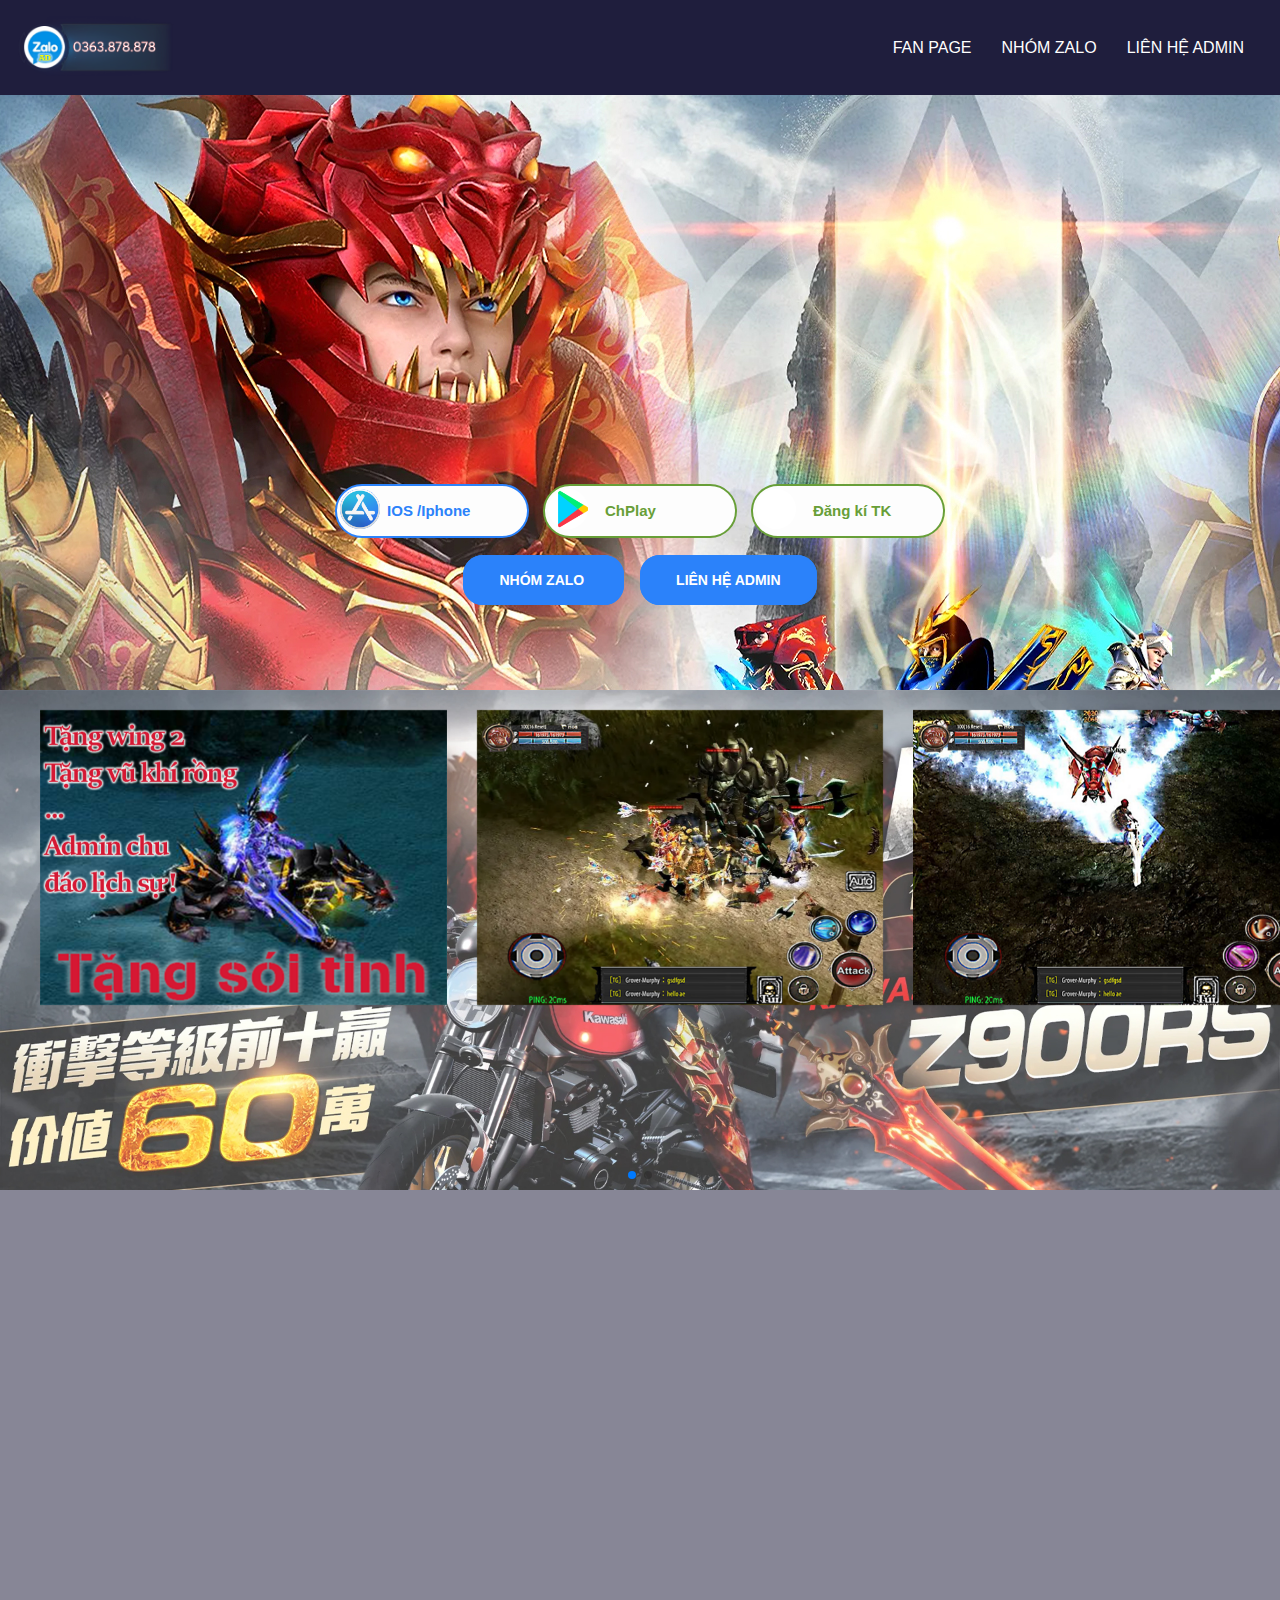
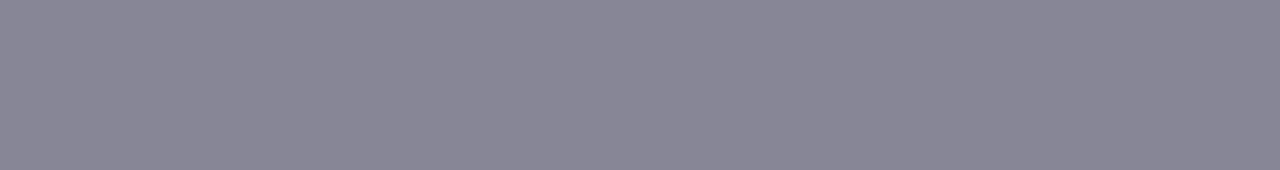
<file: index.html>
<!DOCTYPE html>
<html lang="en">

<head>
	<meta charset="UTF-8">
	<meta name="viewport" content="width=device-width, initial-scale=1.0">
	<title>Home Page</title>
	<link rel="stylesheet" href="styles.css">
	<!-- <link type="text/css" rel="stylesheet" href="css/mu.css" tppabs="../mulord.mobi/css/mu.css">
    <link type="text/css" rel="stylesheet" href="css/mu1.css" tppabs="../mulord.mobi/css/mu1.css">
    <link type="text/css" rel="stylesheet" href="css/mu2.css" tppabs="../mulord.mobi/css/mu2.css"> -->
	<link rel="stylesheet" href="https://unpkg.com/swiper/swiper-bundle.min.css">
</head>
<style>
	@media only screen and (max-width: 600px) {
		.example {
			font-size: 16px !important;
		}

		#wrap {
			padding-bottom: 5%;
		}

		.mobile {
			padding: 8px !important;
		}

		.number {
			font-size: 32px !important;
			margin-top: 40px;
		}

		.is-show {
			display: none !important;
		}

		.background-container {
			min-height: 240px;
		}
	}

	/* Small devices (portrait tablets and large phones, 600px and up) */
	@media only screen and (min-width: 600px) {
		.example {
			font-size: 16px !important;
		}

		.number {
			font-size: 32px !important;
			margin-top: 40px;
		}

		.is-hiden {
			display: none;
		}

		.background-container {
			min-height: 300px;
		}
	}

	/* Medium devices (landscape tablets, 768px and up) */
	@media only screen and (min-width: 768px) {
		.example {}

		.number {
			font-size: 32px !important;
			margin-top: 40px;
		}

		.is-hiden {
			display: none;
		}

		.background-container {
			min-height: 350px;
		}
	}

	/* Large devices (laptops/desktops, 992px and up) */
	@media only screen and (min-width: 992px) {
		.example {}

		.is-hiden {
			display: none;
		}

		.background-container {
			min-height: 350px;
		}
	}

	/* Extra large devices (large laptops and desktops, 1200px and up) */
	@media only screen and (min-width: 1200px) {
		.example {}

		.background-container {
			min-height: 500px;
		}

		.is-hiden {
			display: none;
		}
	}

	.sticky {
		position: -webkit-sticky;
		position: sticky;
		top: 0;
		background-color: #1f1e3d;
		padding: 16px;
		z-index: 1000;
	}
</style>


<body>
	<div>
		<div class="sticky" style="color: white;">
			<div class="is-show"
				style="display: flex; flex-direction: row; justify-content: space-between; align-items: center;">
				<a href="index.html">
					<img src="img/zaload.png" alt="menu" style="height: 60px;">
				</a>
				<div
					style="margin-right: 20px; display: flex; flex-direction: row;gap: 30px; font-size: 16px;font-weight: 700px; color: white;">
					<a href="https://www.facebook.com/profile.php?id=100095041842659" style="color: white;">FAN PAGE
					</a>
					<a href="https://zalo.me/g/ivxcvm641" style="color: white;">NHÓM ZALO</a>
					<a href="https://www.facebook.com/profile.php?id=100095041842659" style="color: white;">LIÊN HỆ
						ADMIN</a>
				</div>
			</div>
			<div class="is-hiden">
				<img id="menuButton" src="img/112.png" alt="menu">

			</div>
		</div>
		<div class="menu-show" id="menuOptions">
			<div style="display: flex; flex-direction: column; margin-top: 10%; gap:16px;">
				<a href="https://www.facebook.com/profile.php?id=100095041842659" style="color: white; width: 30%;">FAN
					PAGE &nbsp;
					&#10132;</a>
				<a href="https://zalo.me/g/ivxcvm641" style="color: white;width: 30%;">NHÓM ZALO &nbsp; &#10132;</a>
				<a href="https://www.facebook.com/profile.php?id=100095041842659" style="color: white;width: 40%;">LIÊN
					HỆ
					ADMIN &nbsp; &#10132;</a>
			</div>
		</div>
		<div style="background-image: url(img/bg11.jpg); background-repeat: no-repeat;">
			<div id="wrap">
				<a href="downloadIos.html" class="btn-slide">
					<span class="circle"><i class="fa fa-download"> <img src="/img/appstore.png" alt="appstore"
								style="width: 40px;height: 40px;"></i></span>
					<span class="title"><i class="fa fa-apple" aria-hidden="true"> </i>IOS
						/Iphone</span>
					<span class="title-hover">Cài Đặt Ngay</span>
				</a>
				<a href="downloadAndroid.html" class="btn-slide2">
					<span class="circle2"><i class="fa fa-download"> <img src="img/chplay.png" alt="chplay"
								style="width: 40px;height: 40px;margin-left: 5px;"></i></span>
					<span class="title2"><i class="fa fa-android" aria-hidden="true"> </i>ChPlay</span>
					<span class="title-hover2">Cài Đặt Ngay</span>
				</a>
				<!-- thay đường dẫn đến trang đăng kí vào mục href là oke -->
				<a href="" class="btn-slide2">
					<span class="circle2"><i class="fa fa-download"></i></span>
					<span class="title2"><i class="fa fa-android" aria-hidden="true"></i>Đăng kí
						TK</span>
					<span class="title-hover2">Đăng kí TK</span>
				</a>

			</div>
			<div style="text-align: center;padding-bottom: 8%;">
				<a href="https://zalo.me/g/ivxcvm641"
					style="color: #fff;padding: 15px 34px;;border: 2px solid #2b82fa; border-radius: 20px ; font-weight: bold; background-color: #2b82fa; margin-right: 16px;">NHÓM
					ZALO </a>
				<a style="color: #fff;padding: 15px 34px;;border: 2px solid #2b82fa; border-radius: 20px ; font-weight: bold; background-color: #2b82fa;"
					href="https://www.facebook.com/profile.php?id=100095041842659" style="color: white;width: 40%;">LIÊN
					HỆ
					ADMIN </a>
			</div>


		</div>
		<div class="background-container">
			<div class="swiper-container">
				<ul class="swiper-wrapper">
					<li class="swiper-slide">
						<img src="img/21.png" alt="">
					</li>
					<li class="swiper-slide"><img src="img/22.png" alt=""></li>
					<li class="swiper-slide"><img src="img/23.png" alt=""></li>
					<li class="swiper-slide"><img src="img/24.png" alt=""></li>
				</ul>
				<div class="swiper-pagination"></div>
			</div>
		</div>
		<div
			style="background-image: url(https://encdn.ldmnq.com/ldh/tw/G3c4Xh-1665627125713.jpg); padding: 40px;min-height: 500px; background-color: #1f1e3d ; opacity: 0.5;">

		</div>
	</div>
	<script src="https://unpkg.com/swiper/swiper-bundle.min.js"></script>
	<script>
		document.getElementById("menuButton").addEventListener("click", function () {
			var menuOverlay = document.createElement("div");
			menuOverlay.id = "menuOverlay";
			menuOverlay.innerHTML = document.getElementById("menuOptions").innerHTML;
			document.body.appendChild(menuOverlay);
			menuOverlay.style.display = "block";

			menuOverlay.addEventListener("click", function () {
				menuOverlay.style.display = "none";
			});
		});
		var swiper = new Swiper('.swiper-container', {
			slidesPerView: 3,
			spaceBetween: 50,
			loop: false,
			pagination: {
				el: '.swiper-pagination',
				clickable: true,
			},
			dynamicBullets: true,
			navigation: {
				nextEl: '.swiper-button-next',
				prevEl: '.swiper-button-prev',
			},
			breakpoints: {
				0: {
					slidesPerView: 1.5,
					spaceBetween: 10,
				},
				320: {
					slidesPerView: 1.5,
					spaceBetween: 10,
				},
				480: {
					slidesPerView: 1.5,
					spaceBetween: 10,
				},
				640: {
					slidesPerView: 1.5,
					spaceBetween: 20,
				},
				768: {
					slidesPerView: 2,
					spaceBetween: 20,
				},
				1024: {
					slidesPerView: 2.5,
					spaceBetween: 30,
				},
				1280: {
					slidesPerView: 3,
					spaceBetween: 30,
				},
			}
		});
	</script>
</body>

</html>
</file>
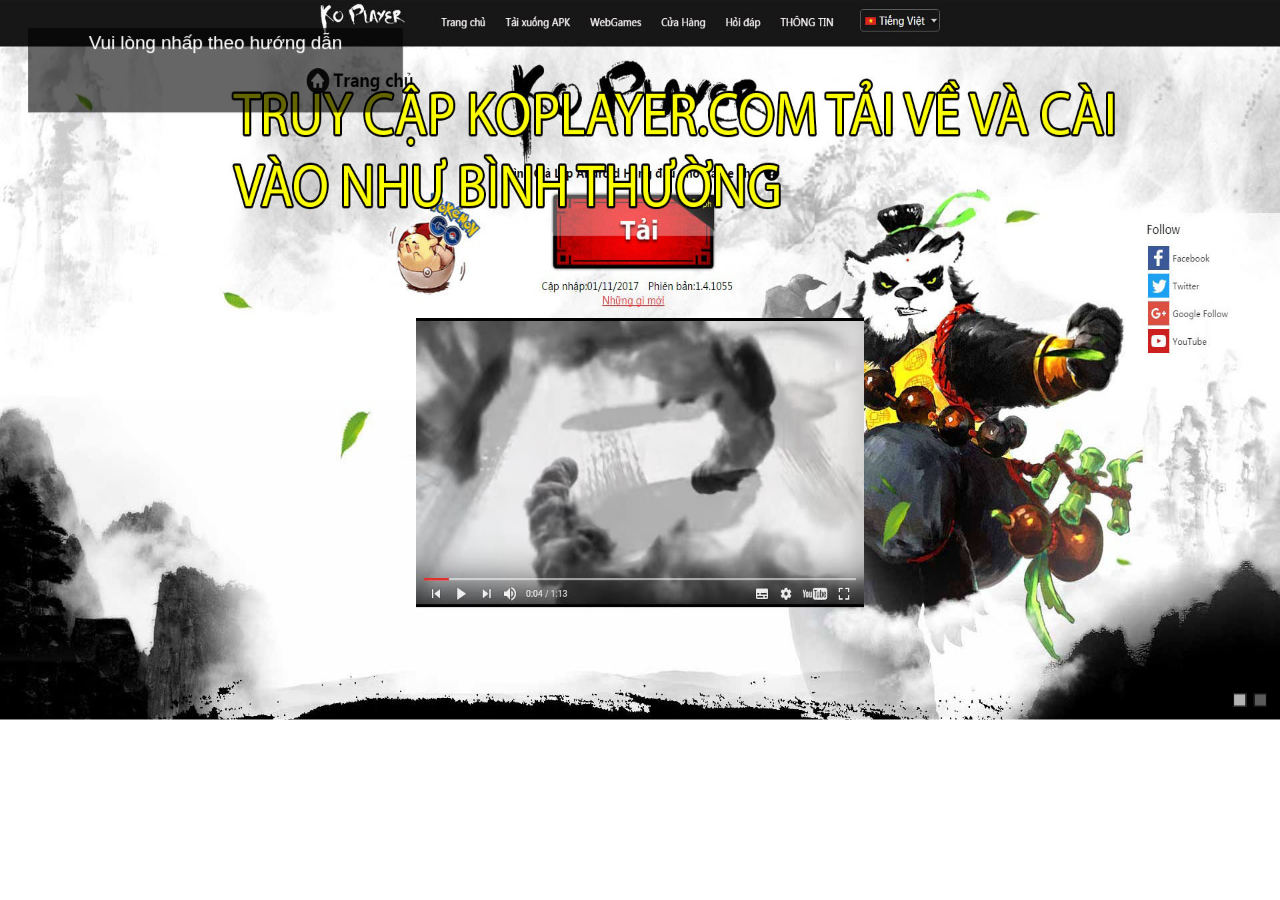
<file: helppc/index.html>
<!DOCTYPE html>
<html>

<!-- Mirrored from muthienmenh.info/helppc/index.htm by HTTrack Website Copier/3.x [XR&CO'2014], Wed, 27 Sep 2017 15:09:18 GMT -->
<head>
    <meta charset="utf-8">
    <meta name="viewport" content="width=device-width, initial-scale=1.0">
    <title></title>
</head>
<body style="padding:0px; margin:0px; font-family:helvetica, arial, verdana, sans-serif">

    <!-- #region Jssor Slider Begin -->
    <!-- Generator: Jssor Slider Maker -->
    <!-- Source: http://www.jssor.com -->
    <!-- This code works with jquery library. -->
    <script src="jquery-1.11.3.min.js" type="text/javascript"></script>
    <script src="jssor.slider-21.1.6.mini.js" type="text/javascript"></script>
    <script type="text/javascript">
        jQuery(document).ready(function ($) {

            var jssor_1_SlideoTransitions = [
              [{b:0,d:600,y:-290,e:{y:27}}],
              [{b:0,d:1000,y:185},{b:1000,d:500,o:-1},{b:1500,d:500,o:1},{b:2000,d:1500,r:360},{b:3500,d:1000,rX:30},{b:4500,d:500,rX:-30},{b:5000,d:1000,rY:30},{b:6000,d:500,rY:-30},{b:6500,d:500,sX:1},{b:7000,d:500,sX:-1},{b:7500,d:500,sY:1},{b:8000,d:500,sY:-1},{b:8500,d:500,kX:30},{b:9000,d:500,kX:-30},{b:9500,d:500,kY:30},{b:10000,d:500,kY:-30},{b:10500,d:500,c:{x:87.50,t:-87.50}},{b:11000,d:500,c:{x:-87.50,t:87.50}}],
              [{b:0,d:600,x:410,e:{x:27}}],
              [{b:-1,d:1,o:-1},{b:0,d:600,o:1,e:{o:5}}],
              [{b:-1,d:1,c:{x:175.0,t:-175.0}},{b:0,d:800,c:{x:-175.0,t:175.0},e:{c:{x:7,t:7}}}],
              [{b:-1,d:1,o:-1},{b:0,d:600,x:-570,o:1,e:{x:6}}],
              [{b:-1,d:1,o:-1,r:-180},{b:0,d:800,o:1,r:180,e:{r:7}}],
              [{b:0,d:1000,y:80,e:{y:24}},{b:1000,d:1100,x:570,y:170,o:-1,r:30,sX:9,sY:9,e:{x:2,y:6,r:1,sX:5,sY:5}}],
              [{b:2000,d:600,rY:30}],
              [{b:0,d:500,x:-105},{b:500,d:500,x:230},{b:1000,d:500,y:-120},{b:1500,d:500,x:-70,y:120},{b:2600,d:500,y:-80},{b:3100,d:900,y:160,e:{y:24}}],
              [{b:0,d:1000,o:-0.4,rX:2,rY:1},{b:1000,d:1000,rY:1},{b:2000,d:1000,rX:-1},{b:3000,d:1000,rY:-1},{b:4000,d:1000,o:0.4,rX:-1,rY:-1}]
            ];

            var jssor_1_options = {
              $AutoPlay: true,
              $Idle: 2000,
              $CaptionSliderOptions: {
                $Class: $JssorCaptionSlideo$,
                $Transitions: jssor_1_SlideoTransitions,
                $Breaks: [
                  [{d:2000,b:1000}]
                ]
              },
              $ArrowNavigatorOptions: {
                $Class: $JssorArrowNavigator$
              },
              $BulletNavigatorOptions: {
                $Class: $JssorBulletNavigator$
              }
            };

            var jssor_1_slider = new $JssorSlider$("jssor_1", jssor_1_options);

            /*responsive code begin*/
            /*you can remove responsive code if you don't want the slider scales while window resizing*/
            function ScaleSlider() {
                var refSize = jssor_1_slider.$Elmt.parentNode.clientWidth;
                if (refSize) {
                    refSize = Math.min(refSize, 1366);
                    jssor_1_slider.$ScaleWidth(refSize);
                }
                else {
                    window.setTimeout(ScaleSlider, 30);
                }
            }
            ScaleSlider();
            $(window).bind("load/index.html", ScaleSlider);
            $(window).bind("resize", ScaleSlider);
            $(window).bind("orientationchange", ScaleSlider);
            /*responsive code end*/
        });
    </script>
    <style>
        /* jssor slider bullet navigator skin 01 css */
        /*
        .jssorb01 div           (normal)
        .jssorb01 div:hover     (normal mouseover)
        .jssorb01 .av           (active)
        .jssorb01 .av:hover     (active mouseover)
        .jssorb01 .dn           (mousedown)
        */
        .jssorb01 {
            position: absolute;
        }
        .jssorb01 div, .jssorb01 div:hover, .jssorb01 .av {
            position: absolute;
            /* size of bullet elment */
            width: 12px;
            height: 12px;
            filter: alpha(opacity=70);
            opacity: .7;
            overflow: hidden;
            cursor: pointer;
            border: #000 1px solid;
        }
        .jssorb01 div { background-color: gray; }
        .jssorb01 div:hover, .jssorb01 .av:hover { background-color: #d3d3d3; }
        .jssorb01 .av { background-color: #fff; }
        .jssorb01 .dn, .jssorb01 .dn:hover { background-color: #555555; }

        /* jssor slider arrow navigator skin 02 css */
        /*
        .jssora02l                  (normal)
        .jssora02r                  (normal)
        .jssora02l:hover            (normal mouseover)
        .jssora02r:hover            (normal mouseover)
        .jssora02l.jssora02ldn      (mousedown)
        .jssora02r.jssora02rdn      (mousedown)
        .jssora02l.jssora02lds      (disabled)
        .jssora02r.jssora02rds      (disabled)
        */
        .jssora02l, .jssora02r {
            display: block;
            position: absolute;
            /* size of arrow element */
            width: 55px;
            height: 55px;
            cursor: pointer;
            background: url('a02.html') no-repeat;
            overflow: hidden;
        }
        .jssora02l { background-position: -3px -33px; }
        .jssora02r { background-position: -63px -33px; }
        .jssora02l:hover { background-position: -123px -33px; }
        .jssora02r:hover { background-position: -183px -33px; }
        .jssora02l.jssora02ldn { background-position: -3px -33px; }
        .jssora02r.jssora02rdn { background-position: -63px -33px; }
        .jssora02l.jssora02lds { background-position: -3px -33px; opacity: .3; pointer-events: none; }
        .jssora02r.jssora02rds { background-position: -63px -33px; opacity: .3; pointer-events: none; }

#footer {color:#808080;}
#footer a, a:hover {text-decoration:none;}
#download-block {position: relative; margin: 0px auto; background: url(bg-block-download.html) repeat-x 0px 0px;;height:75px;width: 400px;font-family: 'Roboto', sans-serif;font-size:13px;}
#download-block ul {list-style:none;margin:0;padding:0 0 0 0px;width:100%;}
#download-block ul li {float:left;width:200px;height:85px;}
#download-block ul li a {text-decoration:none;background:no-repeat 0px 0px;padding:18px 0px 0 95px;height:85px;color:#fff;font-size:1.2em;font-family: 'Roboto Condensed', sans-serif;line-height:1.2em;display:block;
transition:all ease 0.3s;-moz-transition:all ease 0.3s;-ms-transition:all ease 0.3s;-o-transition:all ease 0.3s;-webkit-transition:all ease 0.3s;
}
#download-block ul li a:hover {background-position:0px -85px;color:#fff;}
#download-block ul li a strong {font-size:1em;font-weight:normal;}

	</style>
    <div id="jssor_1" style="clear:both;position: relative; margin: 0 auto; top: 0px; left: 0px; width: 1366px; height: 768px; overflow: hidden; visibility: hidden;">
        <!-- Loading Screen -->
        <div data-u="loading" style="position: absolute; top: 0px; left: 0px;">
            <div style="filter: alpha(opacity=70); opacity: 0.7; position: absolute; display: block; top: 0px; left: 0px; width: 100%; height: 100%;"></div>
            <div style="position:absolute;display:block;background:url('loading.html') no-repeat center center;top:0px;left:0px;width:100%;height:100%;"></div>
        </div>
        <div data-u="slides" style="cursor: default; position: relative; top: 0px; left: 0px; width: 1366px; height: 768px; overflow: hidden;">
			<div data-p="112.50" style="display: none;">
                <img data-u="image" src="1.jpg" />
                <div data-u="caption" data-t="5" style="position: absolute; top: 30px; left: 600px; width: 400px; height: 90px; background-color: rgba(0,0,0,0.6); font-size: 20px; color: #ffffff; line-height: 30px; text-align: center;">Vui lòng nhấp theo hướng dẫn</div>
            </div>
            <div data-p="112.50">
                <img data-u="image" src="2.jpg" />
                <div data-u="caption" data-t="0" style="position: absolute; top: 320px; left: 30px; width: 400px; height: 60px; background-color: rgba(0,0,0,0.6); font-size: 20px; color: #ffffff; line-height: 30px; text-align: center;">Sau khi cài đặt thành công KO PLAYER làm theo dưới đây</div>
            </div>
            
        </div>
        <!-- Bullet Navigator -->
        <div data-u="navigator" class="jssorb01" style="bottom:16px;right:16px;">
            <div data-u="prototype" style="width:12px;height:12px;"></div>
        </div>
        <!-- Arrow Navigator -->
        <span data-u="arrowleft" class="jssora02l" style="top:0px;left:8px;width:55px;height:55px;" data-autocenter="2"></span>
        <span data-u="arrowright" class="jssora02r" style="top:0px;right:8px;width:55px;height:55px;" data-autocenter="2"></span>
    </div>
    <!-- #endregion Jssor Slider End -->
<center>

</center>
</body>

<!-- Mirrored from muthienmenh.info/helppc/index.htm by HTTrack Website Copier/3.x [XR&CO'2014], Wed, 27 Sep 2017 15:09:21 GMT -->
</html>
</file>
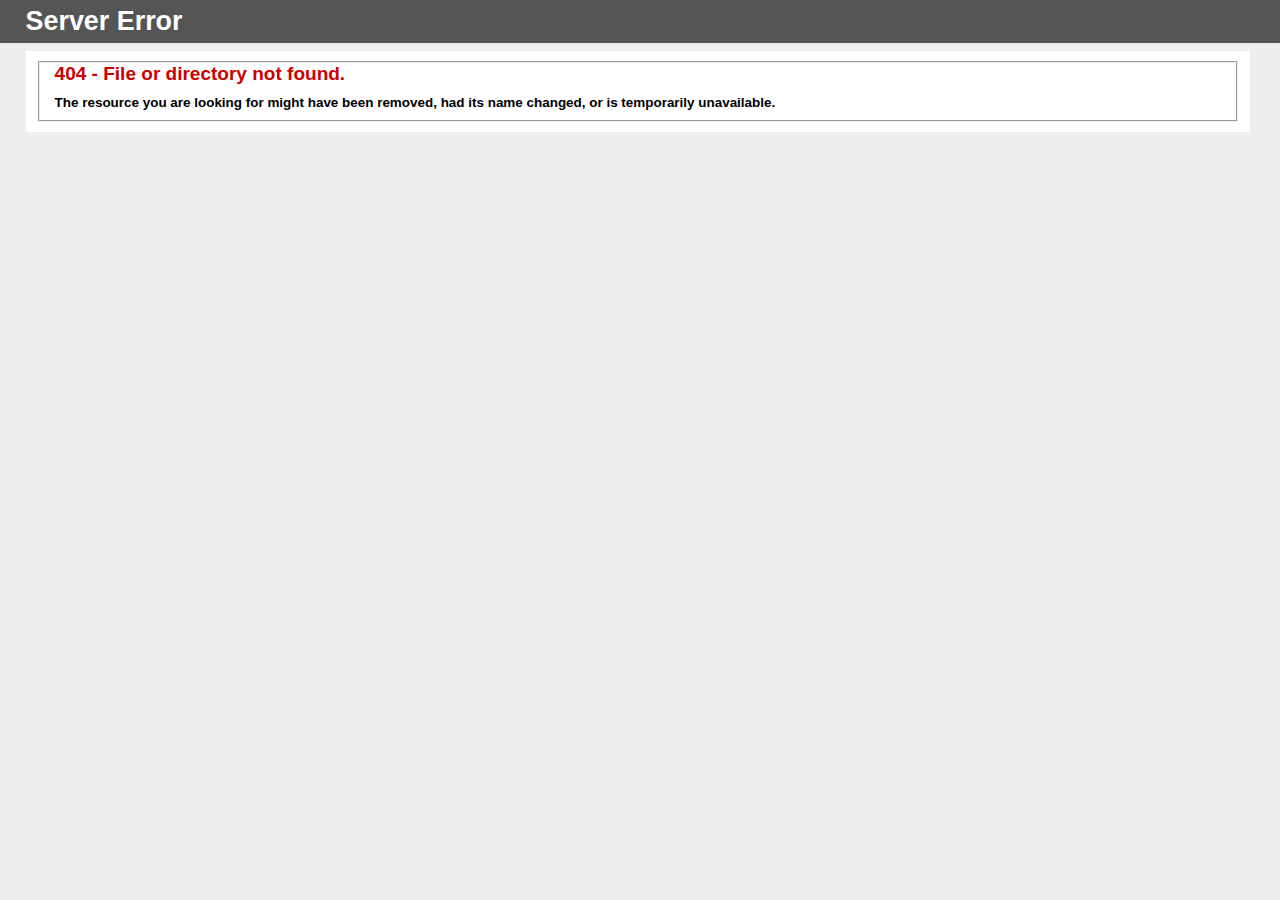
<file: helppc/load/index.html>
<!DOCTYPE html PUBLIC "-//W3C//DTD XHTML 1.0 Strict//EN" "http://www.w3.org/TR/xhtml1/DTD/xhtml1-strict.dtd">
<html xmlns="http://www.w3.org/1999/xhtml">
<head>
<meta http-equiv="Content-Type" content="text/html; charset=iso-8859-1"/>
<title>404 - File or directory not found.</title>
<style type="text/css">
<!--
body{margin:0;font-size:.7em;font-family:Verdana, Arial, Helvetica, sans-serif;background:#EEEEEE;}
fieldset{padding:0 15px 10px 15px;} 
h1{font-size:2.4em;margin:0;color:#FFF;}
h2{font-size:1.7em;margin:0;color:#CC0000;} 
h3{font-size:1.2em;margin:10px 0 0 0;color:#000000;} 
#header{width:96%;margin:0 0 0 0;padding:6px 2% 6px 2%;font-family:"trebuchet MS", Verdana, sans-serif;color:#FFF;
background-color:#555555;}
#content{margin:0 0 0 2%;position:relative;}
.content-container{background:#FFF;width:96%;margin-top:8px;padding:10px;position:relative;}
-->
</style>
</head>
<body>
<div id="header"><h1>Server Error</h1></div>
<div id="content">
 <div class="content-container"><fieldset>
  <h2>404 - File or directory not found.</h2>
  <h3>The resource you are looking for might have been removed, had its name changed, or is temporarily unavailable.</h3>
 </fieldset></div>
</div>
</body>
</html>
</file>
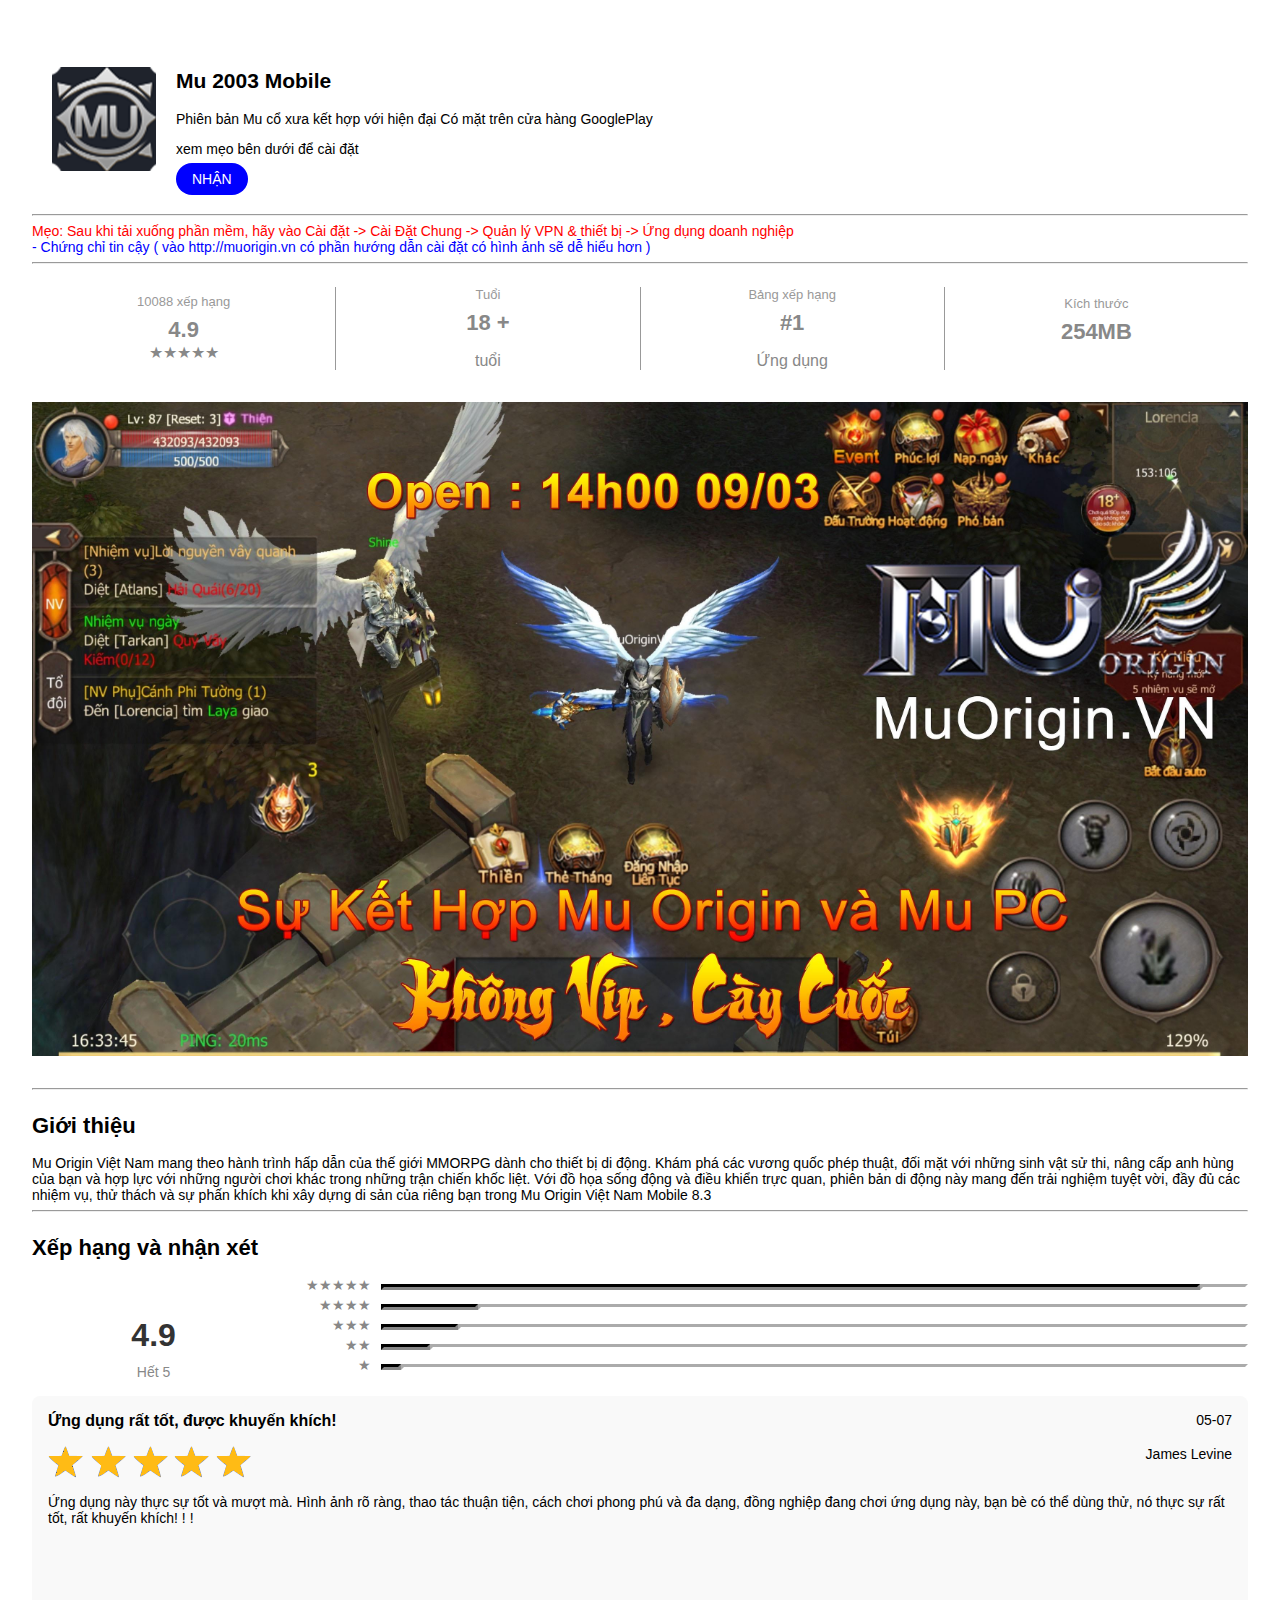
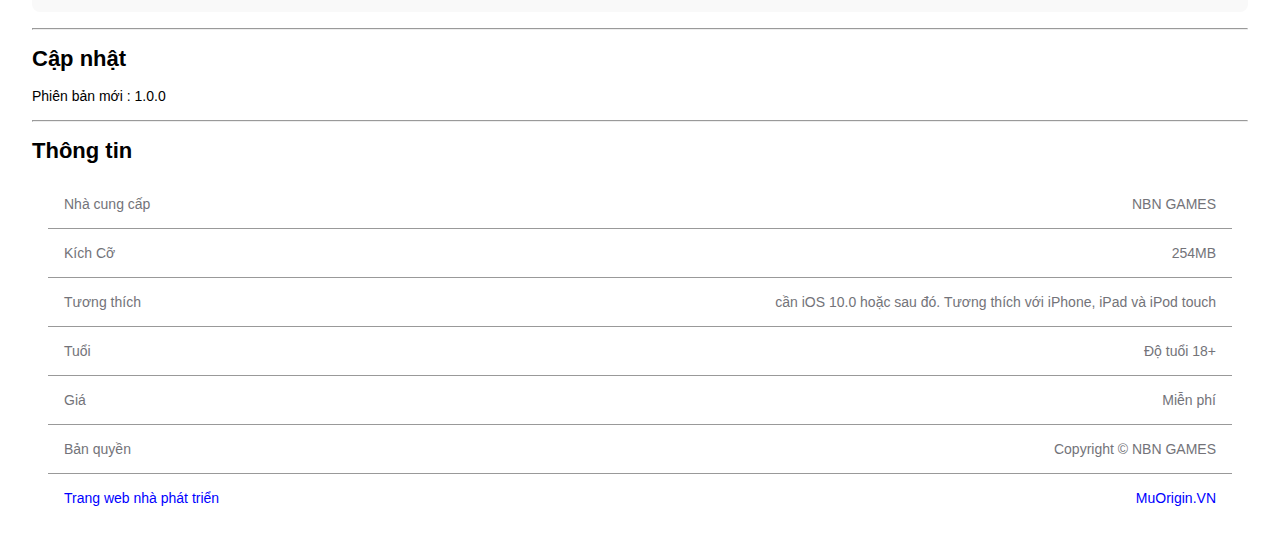
<file: download.html>
<!DOCTYPE html>
<html lang="en">

<head>
    <meta charset="UTF-8">
    <meta name="viewport" content="width=device-width, initial-scale=1.0">
    <title>Download Page</title>
    <link rel="stylesheet" href="styles.css">
</head>
<style>
    @media only screen and (max-width: 600px) {
        .example {
            font-size: 16px !important;
        }

        .mobile {
            padding: 8px !important;
        }

        .number {
            font-size: 32px !important;
            margin-top: 40px;
        }
    }

    /* Small devices (portrait tablets and large phones, 600px and up) */
    @media only screen and (min-width: 600px) {
        .example {
            font-size: 16px !important;
        }

        .number {
            font-size: 32px !important;
            margin-top: 40px;
        }
    }

    /* Medium devices (landscape tablets, 768px and up) */
    @media only screen and (min-width: 768px) {
        .example {}

        .number {
            font-size: 32px !important;
            margin-top: 40px;
        }
    }

    /* Large devices (laptops/desktops, 992px and up) */
    @media only screen and (min-width: 992px) {
        .example {}
    }

    /* Extra large devices (large laptops and desktops, 1200px and up) */
    @media only screen and (min-width: 1200px) {
        .example {}
    }
</style>



<body>
    <div class="mobile" style="background-color: white; padding: 32px;">
        <div>
            <div style="display: flex ; flex-direction: row;padding: 20px 0 20px 20px; gap: 20px; ">
                <div style="display: flex; align-items: center;">
                    <img class="cover-image" src="img/logo1.png" alt="Cover art" aria-hidden="true"
                        style="width: 104px;height: 104px;">
                </div>
                <div>
                    <h2>Mu 2003 Mobile</h2>
                    <p>Phiên bản Mu cổ xưa kết hợp với hiện đại
                        Có mặt trên cửa hàng GooglePlay
                    </p>
                    <p>xem mẹo bên dưới để cài đặt</p>
                    <a href="index.html#"
                        style="background-color: blue;padding: 8px 16px 8px 16px;border-radius: 16px;color: white;width: fit-content;">NHẬN</a>

                </div>
            </div>
            <hr>
            <div style="display: flex; flex-direction: column;">
                <div style="color: red;">
                    Mẹo: Sau khi tải xuống phần mềm, hãy vào Cài đặt -> Cài Đặt Chung -> Quản lý VPN & thiết bị -> Ứng
                    dụng
                    doanh nghiệp
                </div>
                <div style="color: blue;">
                    - Chứng chỉ tin cậy ( vào http://muorigin.vn có phần hướng dẫn cài đặt có hình ảnh sẽ dễ
                    hiểu hơn )
                </div>
            </div>
            <hr>
            <div style="display: flex; flex-direction: row;">
                <div
                    style="display: flex; flex-direction: column; justify-content: center; align-items: center; width: 25%;margin-top: 16px;border-right: 1px solid #999; ">
                    <div style="color: #999;  margin-bottom: 8px; font-size: 13px;">10088 xếp hạng</div>
                    <div style="font-size: 22px; color: #888; font-weight: 600;">4.9</div>
                    <div class="example" style="font-size: 32px; color: #888; ">&#9733;&#9733;&#9733;&#9733;&#9733;
                    </div>
                </div>
                <div
                    style="display: flex; flex-direction: column; justify-content: center; align-items: center; width: 25%;margin-top: 16px;border-right: 1px solid #999; ">
                    <div style="color: #999;  margin-bottom: 8px; font-size: 13px;">Tuổi</div>
                    <div style="font-size: 22px; color: #888; font-weight: 600;">18 +</div>
                    <div style="font-size: 16px; color: #888;margin-top: 16px;">tuổi</div>
                </div>
                <div
                    style="display: flex; flex-direction: column; justify-content: center; align-items: center; width: 25%;margin-top: 16px;border-right: 1px solid #999; ">
                    <div style="color: #999;  margin-bottom: 8px; font-size: 13px;">Bảng xếp hạng</div>
                    <div style="font-size: 22px; color: #888; font-weight: 600;">#1</div>
                    <div style="font-size: 16px; color: #888;margin-top: 16px;"> Ứng dụng
                    </div>
                </div>
                <div
                    style="display: flex; flex-direction: column; justify-content: center; align-items: center; width: 25%;margin-top: 16px; ">
                    <div style="color: #999;  margin-bottom: 8px; font-size: 13px;">Kích thước</div>
                    <div style="font-size: 22px; color: #888; font-weight: 600;">254MB</div>
                    <div style="font-size: 16px; color: #888;margin-top: 16px;">
                    </div>
                </div>
            </div>
            <div style="display: flex; align-items: center; margin-top: 32px; margin-bottom: 32px;">
                <img class="cover-image" src="img/xf3Wd2l.jpeg" alt="Cover art" aria-hidden="true"
                    style="width: 100%;height: 100%;">
            </div>
            <hr>
            <div>
                <div style="padding-bottom: 16px;padding-top: 16px; font-weight: 700; font-size: 22px;">Giới thiệu</div>
                <div style="padding-bottom: ;">
                    Mu Origin Việt Nam mang theo hành trình hấp dẫn của thế giới MMORPG dành cho thiết bị di động. Khám
                    phá các vương quốc phép thuật, đối mặt với những sinh vật sử thi, nâng cấp anh hùng của bạn và hợp
                    lực với những người chơi khác trong những trận chiến khốc liệt. Với đồ họa sống động và điều khiển
                    trực quan, phiên bản di động này mang đến trải nghiệm tuyệt vời, đầy đủ các nhiệm vụ, thử thách và
                    sự phấn khích khi xây dựng di sản của riêng bạn trong Mu Origin Việt Nam Mobile 8.3
                </div>
            </div>
            <hr>
            <div>
                <div style="padding-bottom: 16px;padding-top: 16px; font-weight: 700; font-size: 22px;">Xếp hạng và nhận
                    xét</div>
                <div style="display: flex; flex-direction: row; ">
                    <div style="display: flex; flex-direction: column; width: 20%; align-items: center;;">
                        <div class="number" style="color: #333; font-weight:bold;font-size: 70px;">4.9</div>
                        <div style="color: #888; margin-top: 10px; ">Hết 5</div>
                    </div>
                    <div style="display: flex; flex-direction: column; width: 80%;">
                        <div>
                            <div style="display: flex; flex-direction: row; justify-content: center; ">
                                <div
                                    style="font-size: 14px; color: #888; width: 10%; direction: rtl;margin-right: 10px;">
                                    &#9733;&#9733;&#9733;&#9733;&#9733;</div>
                                <div style="width: 85%;">
                                    <hr style="border-width:3px; border-color: #333;">
                                </div>
                                <div style="width: 5%;">
                                    <hr style="border-width:3px; border-color: #fff;">
                                </div>
                            </div>
                            <div style="display: flex; flex-direction: row; justify-content: center; ">
                                <div
                                    style="font-size: 14px; color: #888; width: 10%; direction: rtl;margin-right: 10px;">
                                    &#9733;&#9733;&#9733;&#9733;</div>
                                <div style="width: 10%;">
                                    <hr style="border-width:3px; border-color: #333;">
                                </div>
                                <div style="width: 80%;">
                                    <hr style="border-width:3px; border-color: #fff;">
                                </div>
                            </div>
                            <div style="display: flex; flex-direction: row; justify-content: center; ">
                                <div
                                    style="font-size: 14px; color: #888; width: 10%; direction: rtl;margin-right: 10px;">
                                    &#9733;&#9733;&#9733;</div>
                                <div style="width: 8%;">
                                    <hr style="border-width:3px; border-color: #333;">
                                </div>
                                <div style="width: 82%;">
                                    <hr style="border-width:3px; border-color: #fff;">
                                </div>
                            </div>
                            <div style="display: flex; flex-direction: row; justify-content: center; ">
                                <div
                                    style="font-size: 14px; color: #888; width: 10%; direction: rtl;margin-right: 10px;">
                                    &#9733;&#9733;</div>
                                <div style="width: 5%;">
                                    <hr style="border-width:3px; border-color: #333;">
                                </div>
                                <div style="width: 85%;">
                                    <hr style="border-width:3px; border-color: #fff;">
                                </div>
                            </div>
                            <div style="display: flex; flex-direction: row; justify-content: center; ">
                                <div
                                    style="font-size: 14px; color: #888; width: 10%; direction: rtl;margin-right: 10px;">
                                    &#9733;</div>
                                <div style="width: 2%;">
                                    <hr style="border-width:3px; border-color: #333;">
                                </div>
                                <div style="width: 88%;">
                                    <hr style="border-width:3px; border-color: #fff;">
                                </div>
                            </div>
                        </div>
                    </div>
                </div>
            </div>
            <div
                style="background-color: #F9F9F9; min-height: 11.5rem; border-radius: 0.5rem; margin-top: 16px; padding: 16px; margin-bottom: 16px;">
                <div style="flex-direction: row; display: flex;justify-content: space-between; margin-bottom: 16px;">
                    <div style="font-weight: bold; font-size: 16px;"> Ứng dụng rất tốt, được khuyến khích!</div>
                    <div>05-07</div>
                </div>
                <div style="flex-direction: row; display: flex ;justify-content: space-between; margin-bottom: 16px;">
                    <img src="img/stars-gold.jpg" alt=" star">
                    <div>James Levine</div>
                </div>
                <div>Ứng dụng này thực sự tốt và mượt mà. Hình ảnh rõ ràng, thao tác thuận tiện, cách chơi phong phú và
                    đa dạng, đồng nghiệp đang chơi ứng dụng này, bạn bè có thể dùng thử, nó thực sự rất tốt, rất khuyến
                    khích! ! !</div>
            </div>
            <hr>
            <div>
                <div style="font-weight: bold; font-size: 22px; margin: 16px 0 16px 0;">Cập nhật</div>
                <div>Phiên bản mới : 1.0.0</div>
            </div>
            <hr style="margin: 16px 0 16px 0;">
            <div>
                <div style="font-weight: bold; font-size: 22px; margin: 16px 0 16px 0;">Thông tin</div>
                <div style="padding: 0 16px 0 16px;">
                    <div
                        style="display: flex; flex-direction: row; justify-content: space-between; padding: 16px; border-bottom: 0.5px solid #999 ;">
                        <div style="color: #737379;">Nhà cung cấp</div>
                        <div style="color: #737379;">NBN GAMES</div>
                    </div>
                    <div
                        style="display: flex; flex-direction: row; justify-content: space-between; padding: 16px; border-bottom: 0.5px solid #999 ;">
                        <div style="color: #737379;">Kích Cỡ</div>
                        <div style="color: #737379;">254MB</div>
                    </div>
                    <div
                        style="display: flex; flex-direction: row; justify-content: space-between;padding: 16px; border-bottom: 0.5px solid #999 ; gap: 10px;">
                        <div style="color: #737379;">Tương thích</div>
                        <div style="color: #737379;">cần iOS 10.0 hoặc sau đó. Tương thích với iPhone, iPad và iPod
                            touch</div>
                    </div>
                    <div
                        style="display: flex; flex-direction: row; justify-content: space-between;padding: 16px; border-bottom: 0.5px solid #999 ;">
                        <div style="color: #737379;">Tuổi</div>
                        <div style="color: #737379;">Độ tuổi 18+</div>
                    </div>
                    <div
                        style="display: flex; flex-direction: row; justify-content: space-between;padding: 16px; border-bottom: 0.5px solid #999 ;">
                        <div style="color: #737379;">Giá</div>
                        <div style="color: #737379;">Miễn phí</div>
                    </div>
                    <div
                        style="display: flex; flex-direction: row; justify-content: space-between;padding: 16px; border-bottom: 0.5px solid #999 ;">
                        <div style="color: #737379;">Bản quyền
                        </div>
                        <div style="color: #737379;">Copyright © NBN GAMES
                        </div>
                    </div>
                    <div style="display: flex; flex-direction: row; justify-content: space-between;padding: 16px ;">

                        <a href="index.html" style="color: blue; cursor: pointer;">Trang web nhà phát triển</a>
                        <a href="index.html" style="color: blue; cursor: pointer;">MuOrigin.VN</a>
                    </div>
                </div>
            </div>
        </div>
    </div>
</body>

</html>
</file>
<file: styles.css>
a{
    text-decoration: none;
}
button{
    outline: none;
    border: none;
}

#wrap {
    padding-top: 30%;
    padding-bottom: 2%;
    text-align: center;
}

.btn-slide, .btn-slide2 {
    position: relative;
    display: inline-block;
    height: 50px;
    width: 190px;
    line-height: 50px;
    padding: 0;
    border-radius: 50px;
    background: #fdfdfd;
    border: 2px solid #2b82fa;
    transition: .5s;
	margin: 5px;
}

.btn-slide2 {
    border: 2px solid #689f38;
}

.btn-slide:hover {
    background-color: #2b82fa;
}

.btn-slide2:hover {
    background-color: #689f38;
}

.btn-slide:hover span.circle, .btn-slide2:hover span.circle2 {
    left: 100%;
    margin-left: -45px;
    background-color: #fdfdfd;
    color: #2b82fa;
}

.btn-slide2:hover span.circle2 {
    color: #689f38;
	
}

.btn-slide, .btn-slide3 {
    position: relative;
    display: inline-block;
    height: 50px;
    width: 190px;
    line-height: 50px;
    padding: 0;
    border-radius: 50px;
    background: #fdfdfd;
    border: 2px solid #2b82fa;
    transition: .5s;
}


.btn-slide3 {
    border: 2px solid #689f38;
}

.btn-slide:hover {
    background-color: #2b82fa;
}

.btn-slide3:hover {
    background-color: #689f38;
}

.btn-slide:hover span.circle, .btn-slide3:hover span.circle3 {
    left: 100%;
    margin-left: -45px;
    background-color: #fdfdfd;
    color: #2b82fa;
}

.btn-slide3:hover span.circle3 {
    color: #689f38;
	}

.btn-slide:hover span.title, .btn-slide2:hover span.title2 {
    left: 40px;
    opacity: 0;
}

.btn-slide:hover span.title-hover, .btn-slide2:hover span.title-hover2 {
    opacity: 1;
    left: 40px;
}

.btn-slide span.circle, .btn-slide2 span.circle2 {
    display: block;
    background-color: #2b82fa;
    color: #fff;
    position: absolute;
    float: left;
    margin: 5px;
    line-height: 42px;
    height: 40px;
    width: 40px;
    top: -2px;
    left: -2px;
    transition: .5s;
    border-radius: 50%;
}

.btn-slide2 span.circle2 {
    background-color: #fff;
}

.btn-slide span.title,
  .btn-slide span.title-hover, .btn-slide2 span.title2,
  .btn-slide2 span.title-hover2 {
    position: absolute;
    left: 50px;
    text-align: center;
    margin: 0 auto;
    font-size: 15px;
    font-weight: bold;
    color: #2b82fa;
    transition: .5s;
}

.btn-slide2 span.title2,
  .btn-slide2 span.title-hover2 {
    color: #689f38;
    left: 60px;
  }

.btn-slide span.title-hover, .btn-slide2 span.title-hover2 {
    left: 60px;
    opacity: 0;
}

.btn-slide span.title-hover, .btn-slide2 span.title-hover2 {
    color: #fff;
}

@media only screen and (min-width: 0px) and (max-width: 979px) {
    .details-button{
        text-align: center;
        margin-right: 0px;
    }
    .azm-facebook {
        margin-right: 0px;
}

    
}
html, body {
    position: relative;
    height: 100%;
}
body {
    background: #eee;
    font-family: Helvetica Neue, Helvetica, Arial, sans-serif;
    font-size: 14px;
    color:#000;
    margin: 0;
    padding: 0;
}
.background-container {
     position: relative;
    background-image: url(img/bg12.jpg);
    background-repeat: no-repeat;
    background-size: cover;
    overflow: hidden;
}
.swiper-wrapper{
    margin: 0px !important;
    padding-top: 20px;
}

.swiper-container {
    width: 100%;
    height: 100%;
}

.swiper-slide img {
    width: 100%;
    height: 100%;
    object-fit: cover;
}

.swiper-pagination {
    position: absolute;
    bottom: 20px;
    left: 50%;
    transform: translateX(-50%);
}

.swiper-button-next,
.swiper-button-prev {
    color: #fff;
    font-size: 18px;
    position: absolute;
    top: 50%;
    width: 40px;
    height: 40px;
    margin-top: -20px;
    z-index: 10;
}

.swiper-button-next {
    right: 10px;
}

.swiper-button-prev {
    left: 10px;
}

#menuOverlay {
    position: fixed;
    top: 0;
    left: 0;
    width: 100%;
    height: 100%;
    background-color: rgba(0, 0, 0, 0.5); /* Màu đen với độ mờ 50% */
    z-index: 9999; /* Đảm bảo overlay hiển thị trên tất cả các phần tử khác */
    display: none; /* Ban đầu ẩn */
    color: white;
    padding: 20px; /* Để căn giữa nội dung */
}
.menu-show{
    display: none !important;
}
</file>
